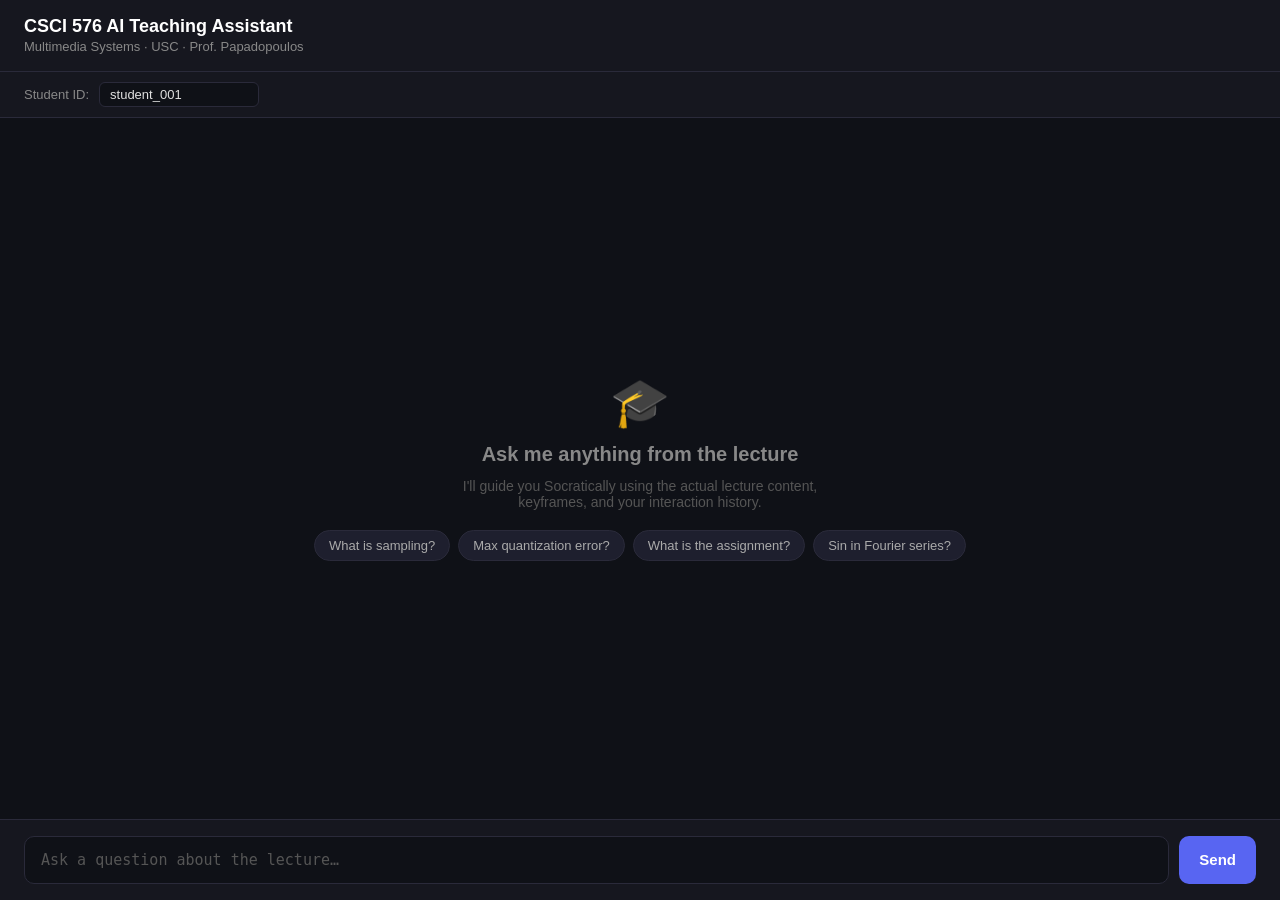
<file: frontend.html>
<!DOCTYPE html>
<html lang="en">
<head>
  <meta charset="UTF-8" />
  <meta name="viewport" content="width=device-width, initial-scale=1.0" />
  <title>CSCI 576 AI TA</title>
  <style>
    * { box-sizing: border-box; margin: 0; padding: 0; }

    body {
      font-family: -apple-system, BlinkMacSystemFont, "Segoe UI", sans-serif;
      background: #0f1117;
      color: #e0e0e0;
      height: 100vh;
      display: flex;
      flex-direction: column;
    }

    header {
      padding: 16px 24px;
      border-bottom: 1px solid #2a2a3a;
      display: flex;
      align-items: center;
      gap: 12px;
      background: #16171f;
    }
    header h1 { font-size: 18px; font-weight: 600; color: #fff; }
    header span { font-size: 13px; color: #888; }

    .student-bar {
      padding: 10px 24px;
      background: #16171f;
      border-bottom: 1px solid #2a2a3a;
      display: flex;
      align-items: center;
      gap: 10px;
      font-size: 13px;
    }
    .student-bar label { color: #888; }
    .student-bar input {
      background: #0f1117;
      border: 1px solid #2a2a3a;
      color: #e0e0e0;
      padding: 4px 10px;
      border-radius: 6px;
      font-size: 13px;
      width: 160px;
    }
    .student-bar input:focus { outline: none; border-color: #5865f2; }

    #chat {
      flex: 1;
      overflow-y: auto;
      padding: 24px;
      display: flex;
      flex-direction: column;
      gap: 20px;
    }

    .msg {
      max-width: 780px;
      display: flex;
      flex-direction: column;
      gap: 8px;
    }
    .msg.user { align-self: flex-end; align-items: flex-end; }
    .msg.assistant { align-self: flex-start; align-items: flex-start; }

    .bubble {
      padding: 12px 16px;
      border-radius: 12px;
      line-height: 1.6;
      font-size: 15px;
      white-space: pre-wrap;
    }
    .msg.user .bubble {
      background: #5865f2;
      color: #fff;
      border-bottom-right-radius: 3px;
    }
    .msg.assistant .bubble {
      background: #1e1f2e;
      border: 1px solid #2a2a3a;
      border-bottom-left-radius: 3px;
    }

    .meta {
      display: flex;
      flex-wrap: wrap;
      gap: 8px;
    }

    .ref-card {
      background: #1e1f2e;
      border: 1px solid #2a2a3a;
      border-radius: 8px;
      padding: 8px 12px;
      font-size: 12px;
      color: #aaa;
      display: flex;
      align-items: center;
      gap: 6px;
    }
    .ref-card .icon { font-size: 14px; }
    .ref-card strong { color: #e0e0e0; font-size: 13px; }

    .frames-row {
      display: flex;
      gap: 8px;
      flex-wrap: wrap;
    }
    .frame-thumb {
      border-radius: 8px;
      overflow: hidden;
      border: 1px solid #2a2a3a;
      cursor: pointer;
      transition: border-color 0.15s;
    }
    .frame-thumb:hover { border-color: #5865f2; }
    .frame-thumb img { width: 180px; height: 101px; object-fit: cover; display: block; }
    .frame-thumb .ts {
      background: #16171f;
      padding: 3px 8px;
      font-size: 11px;
      color: #888;
    }

    .typing {
      display: flex;
      gap: 4px;
      align-items: center;
      padding: 14px 16px;
      background: #1e1f2e;
      border: 1px solid #2a2a3a;
      border-radius: 12px;
      border-bottom-left-radius: 3px;
      width: fit-content;
    }
    .typing span {
      width: 7px; height: 7px;
      background: #5865f2;
      border-radius: 50%;
      animation: bounce 1.2s infinite;
    }
    .typing span:nth-child(2) { animation-delay: 0.2s; }
    .typing span:nth-child(3) { animation-delay: 0.4s; }
    @keyframes bounce {
      0%, 60%, 100% { transform: translateY(0); }
      30% { transform: translateY(-6px); }
    }

    .input-area {
      padding: 16px 24px;
      border-top: 1px solid #2a2a3a;
      background: #16171f;
      display: flex;
      gap: 10px;
    }
    #question {
      flex: 1;
      background: #0f1117;
      border: 1px solid #2a2a3a;
      color: #e0e0e0;
      padding: 12px 16px;
      border-radius: 10px;
      font-size: 15px;
      resize: none;
      line-height: 1.5;
      min-height: 48px;
      max-height: 160px;
    }
    #question:focus { outline: none; border-color: #5865f2; }
    #question::placeholder { color: #555; }

    #send {
      background: #5865f2;
      color: #fff;
      border: none;
      border-radius: 10px;
      padding: 0 20px;
      font-size: 15px;
      cursor: pointer;
      font-weight: 600;
      transition: background 0.15s;
    }
    #send:hover { background: #4752c4; }
    #send:disabled { background: #333; color: #666; cursor: not-allowed; }

    .empty-state {
      flex: 1;
      display: flex;
      flex-direction: column;
      align-items: center;
      justify-content: center;
      gap: 12px;
      color: #555;
    }
    .empty-state .logo { font-size: 48px; }
    .empty-state h2 { font-size: 20px; color: #888; }
    .empty-state p { font-size: 14px; text-align: center; max-width: 400px; }

    .suggestions {
      display: flex;
      flex-wrap: wrap;
      gap: 8px;
      justify-content: center;
      margin-top: 8px;
    }
    .suggestion {
      background: #1e1f2e;
      border: 1px solid #2a2a3a;
      border-radius: 20px;
      padding: 7px 14px;
      font-size: 13px;
      color: #aaa;
      cursor: pointer;
      transition: all 0.15s;
    }
    .suggestion:hover { border-color: #5865f2; color: #e0e0e0; }

    ::-webkit-scrollbar { width: 6px; }
    ::-webkit-scrollbar-track { background: transparent; }
    ::-webkit-scrollbar-thumb { background: #2a2a3a; border-radius: 3px; }
  </style>
</head>
<body>

<header>
  <div>
    <h1>CSCI 576 AI Teaching Assistant</h1>
    <span>Multimedia Systems · USC · Prof. Papadopoulos</span>
  </div>
</header>

<div class="student-bar">
  <label>Student ID:</label>
  <input type="text" id="studentId" value="student_001" placeholder="e.g. student_001" />
</div>

<div id="chat">
  <div class="empty-state" id="emptyState">
    <div class="logo">🎓</div>
    <h2>Ask me anything from the lecture</h2>
    <p>I'll guide you Socratically using the actual lecture content, keyframes, and your interaction history.</p>
    <div class="suggestions">
      <div class="suggestion" onclick="ask('What is sampling and why do we need it?')">What is sampling?</div>
      <div class="suggestion" onclick="ask('What is the maximum quantization error?')">Max quantization error?</div>
      <div class="suggestion" onclick="ask('What is the assignment about?')">What is the assignment?</div>
      <div class="suggestion" onclick="ask('Where does the sin go in the Fourier series step?')">Sin in Fourier series?</div>
    </div>
  </div>
</div>

<div class="input-area">
  <textarea id="question" placeholder="Ask a question about the lecture…" rows="1"></textarea>
  <button id="send" onclick="submitQuestion()">Send</button>
</div>

<script>
  const API = 'http://localhost:8000';
  const chatEl = document.getElementById('chat');
  const emptyState = document.getElementById('emptyState');
  const questionEl = document.getElementById('question');
  const sendBtn = document.getElementById('send');

  // Auto-resize textarea
  questionEl.addEventListener('input', () => {
    questionEl.style.height = 'auto';
    questionEl.style.height = Math.min(questionEl.scrollHeight, 160) + 'px';
  });

  // Submit on Enter (Shift+Enter for newline)
  questionEl.addEventListener('keydown', (e) => {
    if (e.key === 'Enter' && !e.shiftKey) {
      e.preventDefault();
      submitQuestion();
    }
  });

  function ask(text) {
    questionEl.value = text;
    submitQuestion();
  }

  function formatTime(seconds) {
    const h = Math.floor(seconds / 3600);
    const m = Math.floor((seconds % 3600) / 60);
    const s = Math.floor(seconds % 60);
    return h > 0
      ? `${h}:${String(m).padStart(2,'0')}:${String(s).padStart(2,'0')}`
      : `${m}:${String(s).padStart(2,'0')}`;
  }

  function addMessage(role, content) {
    emptyState.style.display = 'none';
    const msg = document.createElement('div');
    msg.className = `msg ${role}`;

    if (role === 'user') {
      msg.innerHTML = `<div class="bubble">${escHtml(content)}</div>`;
    } else if (content === 'typing') {
      msg.innerHTML = `<div class="typing"><span></span><span></span><span></span></div>`;
      msg.id = 'typing-indicator';
    } else {
      // Build assistant message
      const { answer, referenced_images, lecture_references } = content;

      let html = `<div class="bubble">${escHtml(answer)}</div>`;

      // Keyframe images
      if (referenced_images && referenced_images.length > 0) {
        html += `<div class="frames-row">`;
        referenced_images.forEach(img => {
          const src = API + img.path;
          const ts = formatTime(img.timestamp);
          const desc = img.description || '';
          html += `
            <div class="frame-thumb" title="${escHtml(desc)}">
              <img src="${src}" alt="Lecture frame at ${ts}" onerror="this.parentElement.style.display='none'" />
              <div class="ts">📹 ${ts}</div>
            </div>`;
        });
        html += `</div>`;
      }

      // Lecture references
      if (lecture_references && lecture_references.length > 0) {
        html += `<div class="meta">`;
        lecture_references.forEach(ref => {
          html += `
            <div class="ref-card">
              <span class="icon">📖</span>
              <div>
                <strong>${escHtml(ref.topic)}</strong><br>
                ${formatTime(ref.start_time)} – ${formatTime(ref.end_time)}
              </div>
            </div>`;
        });
        html += `</div>`;
      }

      msg.innerHTML = html;
    }

    chatEl.appendChild(msg);
    chatEl.scrollTop = chatEl.scrollHeight;
    return msg;
  }

  function escHtml(str) {
    return String(str)
      .replace(/&/g, '&amp;')
      .replace(/</g, '&lt;')
      .replace(/>/g, '&gt;')
      .replace(/"/g, '&quot;');
  }

  async function submitQuestion() {
    const question = questionEl.value.trim();
    const studentId = document.getElementById('studentId').value.trim() || 'student_001';
    if (!question) return;

    // Clear input
    questionEl.value = '';
    questionEl.style.height = 'auto';
    sendBtn.disabled = true;

    // Show user message + typing indicator
    addMessage('user', question);
    const typingEl = addMessage('assistant', 'typing');

    try {
      const res = await fetch(`${API}/query`, {
        method: 'POST',
        headers: { 'Content-Type': 'application/json' },
        body: JSON.stringify({ question, student_id: studentId }),
      });

      if (!res.ok) {
        const err = await res.json();
        throw new Error(err.detail || 'Server error');
      }

      const data = await res.json();
      typingEl.remove();
      addMessage('assistant', data);
    } catch (err) {
      typingEl.remove();
      const errMsg = document.createElement('div');
      errMsg.className = 'msg assistant';
      errMsg.innerHTML = `<div class="bubble" style="color:#f87171">Error: ${escHtml(err.message)}</div>`;
      chatEl.appendChild(errMsg);
    }

    sendBtn.disabled = false;
    questionEl.focus();
    chatEl.scrollTop = chatEl.scrollHeight;
  }
</script>

</body>
</html>
</file>
